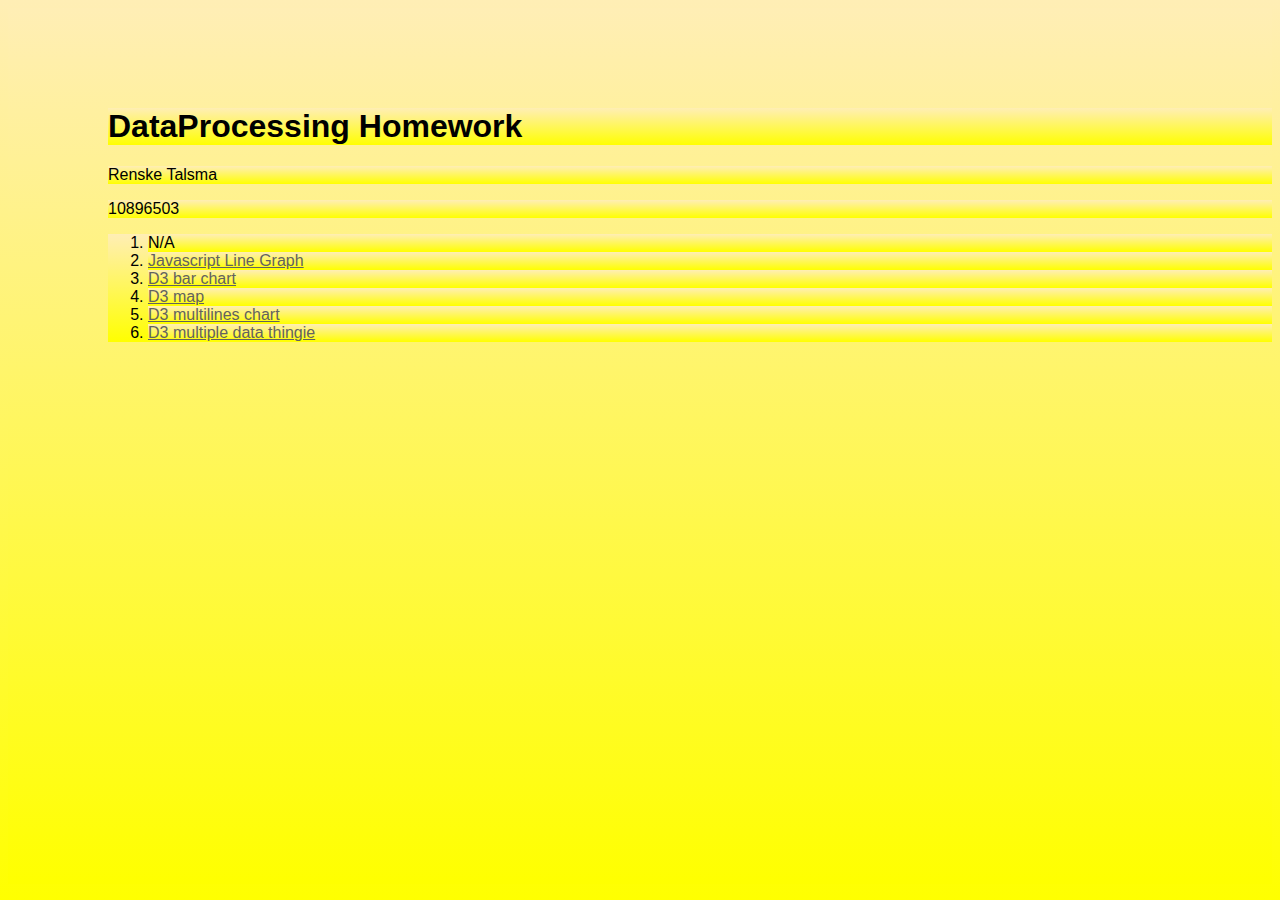
<file: index.html>
<html>
	<style>
	*{
		
		cursor: url(cursor.png), default;
		font-family:"Comic Sans MS", cursive, sans-serif;
	
		background: #ffeeb5; /* For browsers that do not support gradients */
		background: -webkit-linear-gradient(red, yellow); /* For Safari 5.1 to 6.0 */
		background: -o-linear-gradient(red, yellow); /* For Opera 11.1 to 12.0 */
		background: -moz-linear-gradient(red, yellow); /* For Firefox 3.6 to 15 */
		background: linear-gradient(#ffeeb5, yellow); /* Standard syntax */

	}
	a{
		color:#63625f;
	}
	a:hover{
		color:#dba800;
	}
	body{
		padding-left:100px;
		padding-top:100px;
	}
	</style>
	<head>
		<title>DataProcessing</title>
	</head>
	<body>
		<h1>DataProcessing Homework</h1>
		<p>Renske Talsma</p>
		<p>10896503</p>
		<ol>
			<li>N/A</li>
			<li><a href="Homework/week2/index.html">Javascript Line Graph</a></li>
            <li><a href="Homework/week3/barchart.html">D3 bar chart</a></li>
            <li><a href="Homework/week4/map.html">D3 map</a></li>
			<li><a href="Homework/week5/chart.html">D3 multilines chart</a></li>
            <li><a href="Homework/week67/callbackhell.html">D3 multiple data thingie</a></li>
		</ol>
	<body>
</html>
</file>
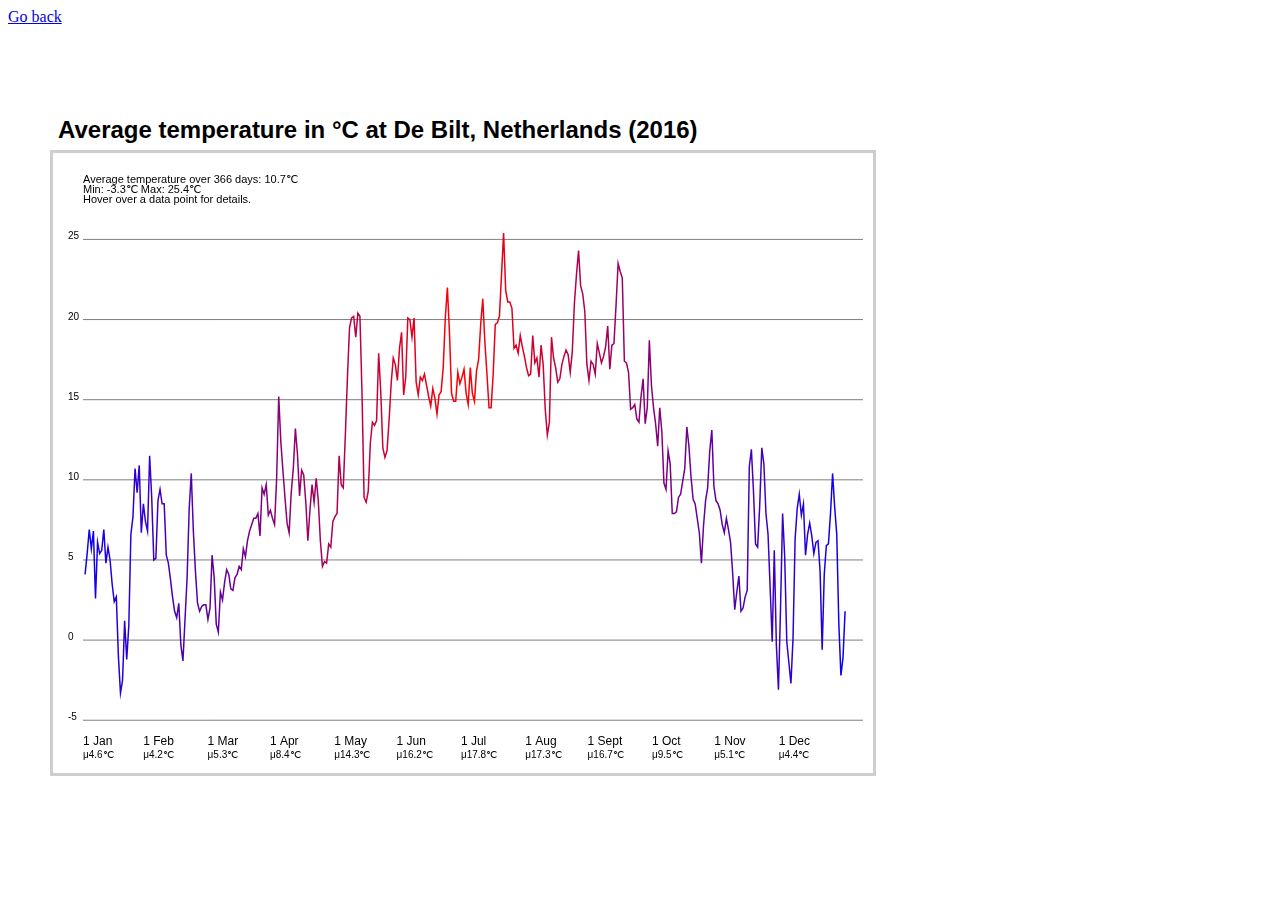
<file: Homework/week2/index.html>
<html>
    <style>
        canvas {
            position: absolute;
            top: 0;
            left: 0;
            margin-top: 150px;
            margin-left: 50px;
            border-style: solid;
            border-color: #cecece;
            padding: 10px;
        }
        h2{
            font-family: "Arial";
            padding-top: 70px;
            margin-bottom: 0px;
            padding-left: 50px;
        }
    </style>
	<head>
		<title>Week 2</title>
		<a href="../../index.html">Go back</a>
	</head>
	<body>
		<h2>Average temperature in &deg;C at De Bilt, Netherlands (2016)</h2>
		<canvas id="mycanvas" width="800" height="600"></canvas>
		<canvas id="interactioncanvas" width="800" height="600"></canvas>
	</body>
	<script src="https://ajax.googleapis.com/ajax/libs/jquery/3.1.1/jquery.min.js"></script>
	<script src="script.js"></script>
</html>
</file>
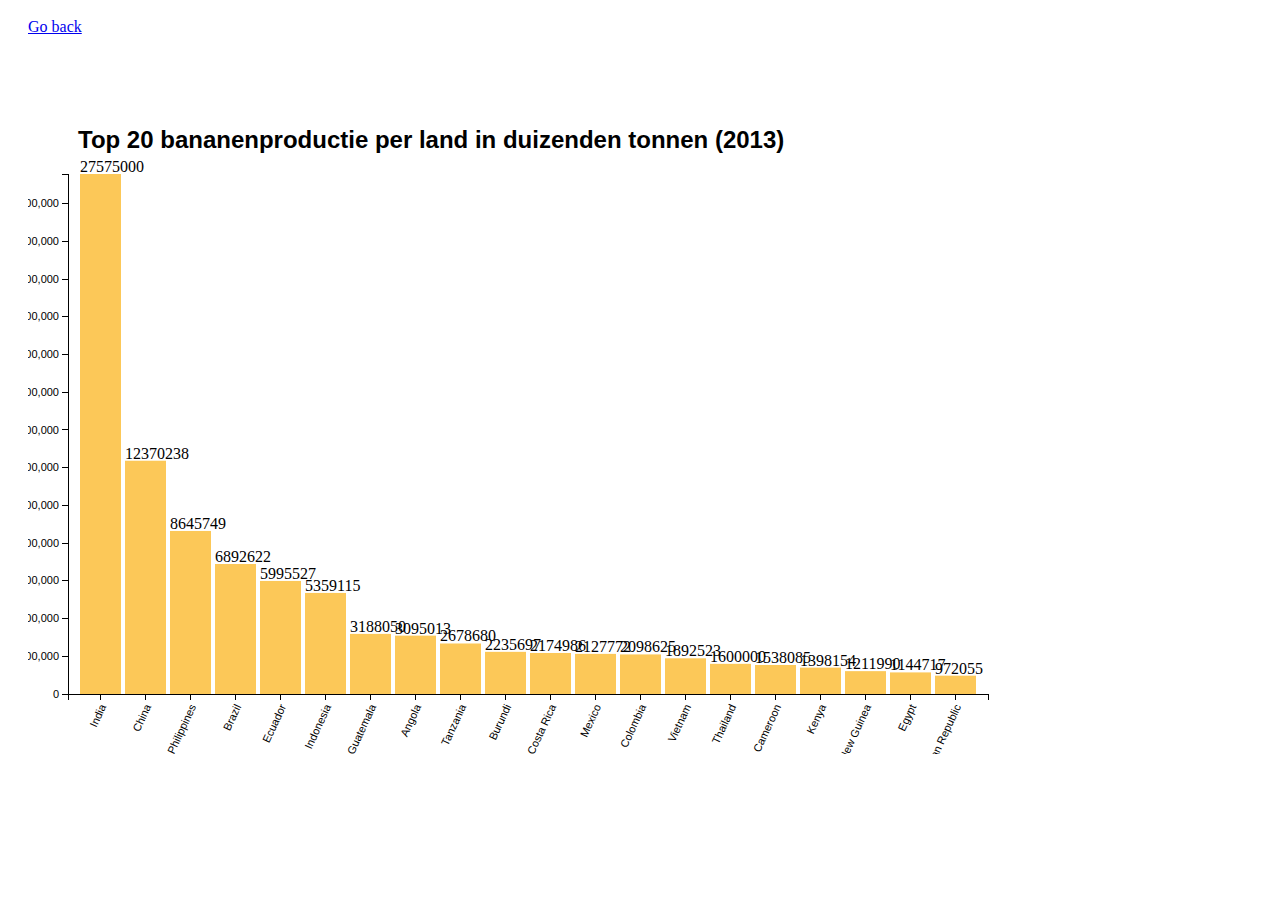
<file: Homework/week3/bananabarchart.html>
<html>
    <head>
        <title>Week 2</title>
        <a href="../../index.html">Go back</a>
        <link rel="stylesheet" href="styles.css">
	</head>
    <body>
        <h2>Top 20 bananenproductie per land in duizenden tonnen (2013)</h2>
        <svg class ="chart"></svg>
        <div class ="footer"> </div>
    </body>
     <script src="https://ajax.googleapis.com/ajax/libs/jquery/3.1.1/jquery.min.js"></script>
    <script src="d3.min.js"></script>
    <script src="script.js"></script>

</html>
</file>
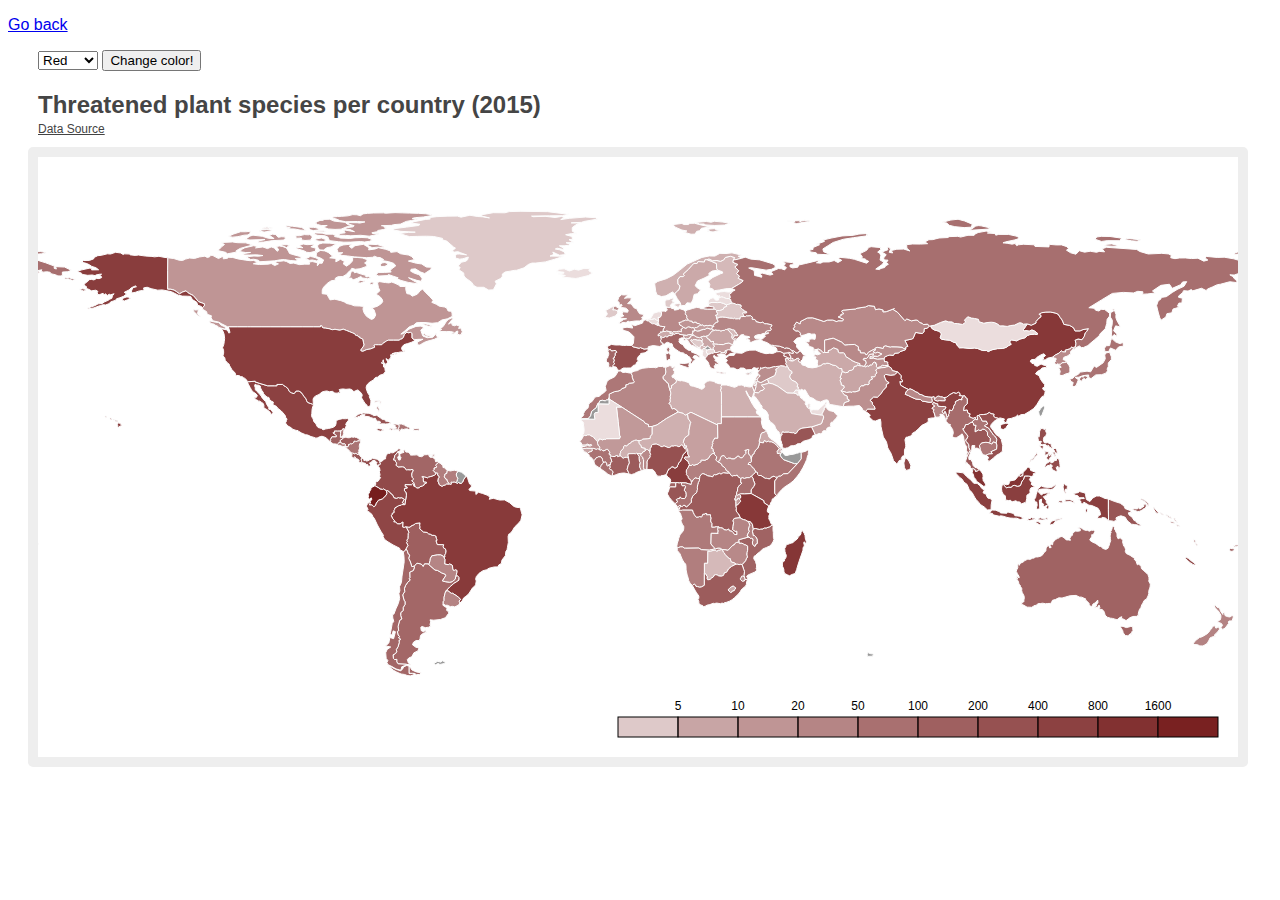
<file: Homework/week4/map.html>
<!-- 
	Renske Talsma 10896503
	A visualization that shows a map with endangered plant species. 
	Data source: http://data.worldbank.org/indicator/EN.HPT.THRD.NO
-->

<!DOCTYPE html>
<html>

    <head>
	
		<title>Week 4</title>
		
		<!-- External scripts and stylesheets. -->
		<link rel="stylesheet" href="styles.css">
		<script src="Libraries/d3.min.js"></script>
		<script src="https://ajax.googleapis.com/ajax/libs/jquery/3.1.1/jquery.min.js"></script>
		<script src="Libraries/topojson.min.js"></script>
		<script src="Libraries/datamaps.world.min.js"></script>
		<script src="Libraries/legend.js"></script>
		<script src="map.js"></script>
		
	</head>
    
	<body>
	
		<!-- Link back to github pages. -->
		<a href="../../index.html"><p>Go back</p></a>
		
		<!-- Selection menu for colors. -->
		<select id="colorChoice">
			<option value="red">Red</option>
			<option value="green">Green</option>
			<option value="blue">Blue</option>
		</select>
		<input type="button" value="Change color!" onclick="setColor()">
         
		<!-- Container div for the map and source. -->		
		<div id="container" style="position: absolute; width: 1200px; height: 600px;">
			<h2 id="title">Threatened plant species per country (2015)</h2>
			<a id="datasource" href="http://data.worldbank.org/indicator/EN.HPT.THRD.NO"> Data Source</a>
		</div>
		
    </body>
</html>

<!--

	The mouseover events in this map are rather simple, they only show the name of the country and the amount of threatened plants.
	As my dataset did not contain more data than that there is not much more to show. =( The mouseover also triggers a change of the stroke
	and color of the counry being hovered over, so that it should be clear which one it is. The big stroke helps show which country is selected
	even in the event of someone not being able to distinguish the mouseover color from the natural colors. 
	
	In addition there is an option to change the color as well, so if someone would have a hard time distinguishing various shades of red they
	could use this drop down menu to change the color to blue or green. The map only shows colors in the same hue, and are made in such 
	a way that they also should look decent in black and white/grayscale. This should help colorblind people to read the map better, because
	the contrast between light and dark is preserved, even when the color itself cannot be accurately seen.
	
	The saturation is not too bright, the colors are a bit muted, this is	more pleasant on the eye for larger areas like they appear on a map.
	
-->
</file>
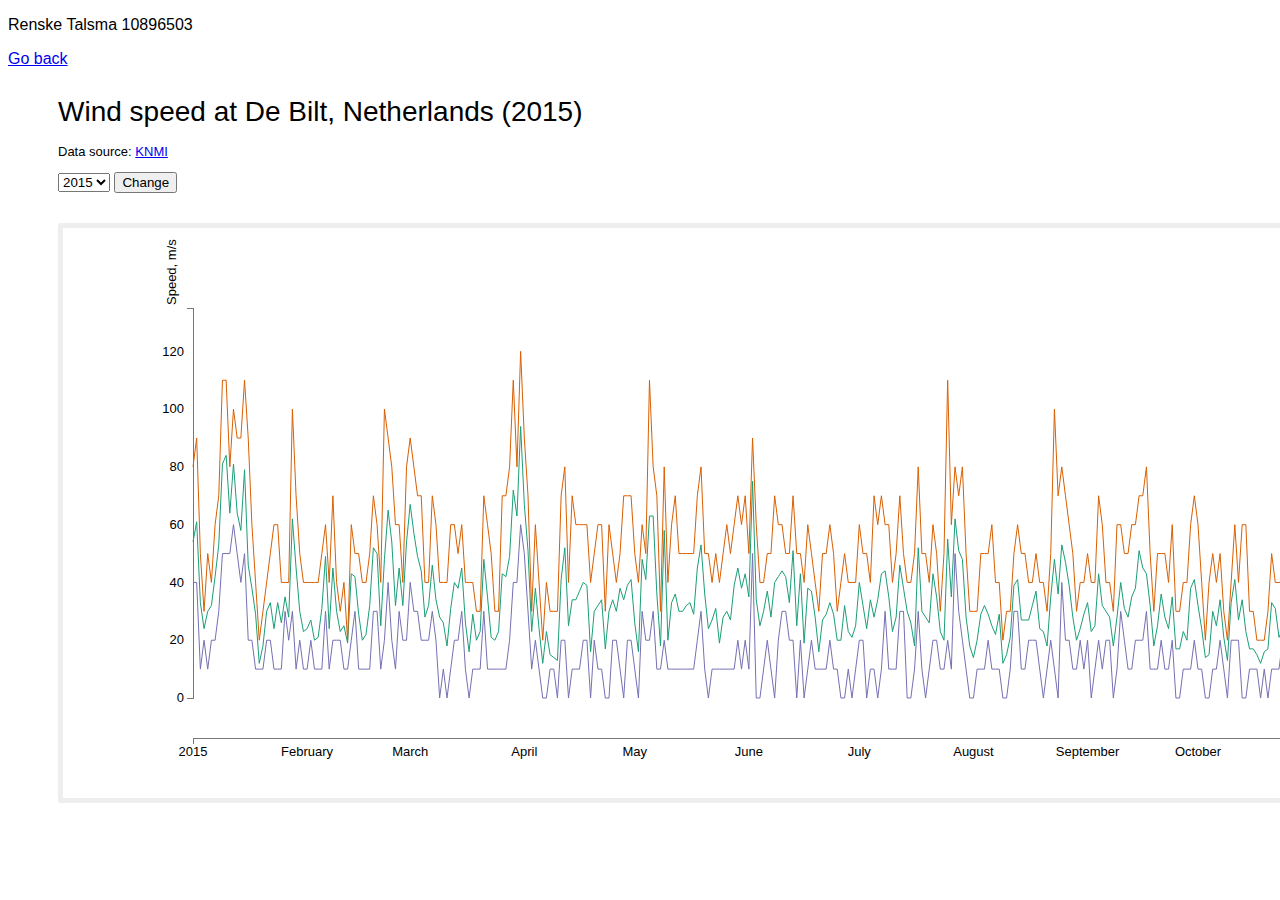
<file: Homework/week5/chart.html>
<!-- 
	Renske Talsma 10896503
	Data source: http://projects.knmi.nl/klimatologie/daggegevens/selectie.cgi
-->

<!DOCTYPE html>
<html>

    <head>
		<title>Week 5</title>
		<!-- External scripts and stylesheets. -->
		<link rel="stylesheet" href="styles.css">
		<script src="Libraries/d3.min.js"></script>
		<script src="https://ajax.googleapis.com/ajax/libs/jquery/3.1.1/jquery.min.js"></script>
		<script src="Libraries/legend.js"></script>
        <script src="Libraries/queue.v1.min.js"></script>
		<script src="chart.js"></script>	
	</head>
	<body>
		<!-- Link back to github pages. -->
        <p>Renske Talsma 10896503</p>
		<a href="../../index.html"><p>Go back</p></a>

		<!-- Container. -->
		<div class="container">
            <div class="charttop">
            
                <!-- Title. -->
                <p class ="title" id="charttitle"><p> 
                <p class = "subtitle">Data source: <a href="http://projects.knmi.nl/klimatologie/daggegevens/selectie.cgi">KNMI</a></p>
                
                <!-- Selection menu for the year. -->
                <select id="yearChoice">
                    <option value="2015">2015</option>
                    <option value="2016">2016</option>
                </select>
                <input type="button" value="Change" onclick="setData()">
            </div>
		</div>
    </body>
</html>
</file>
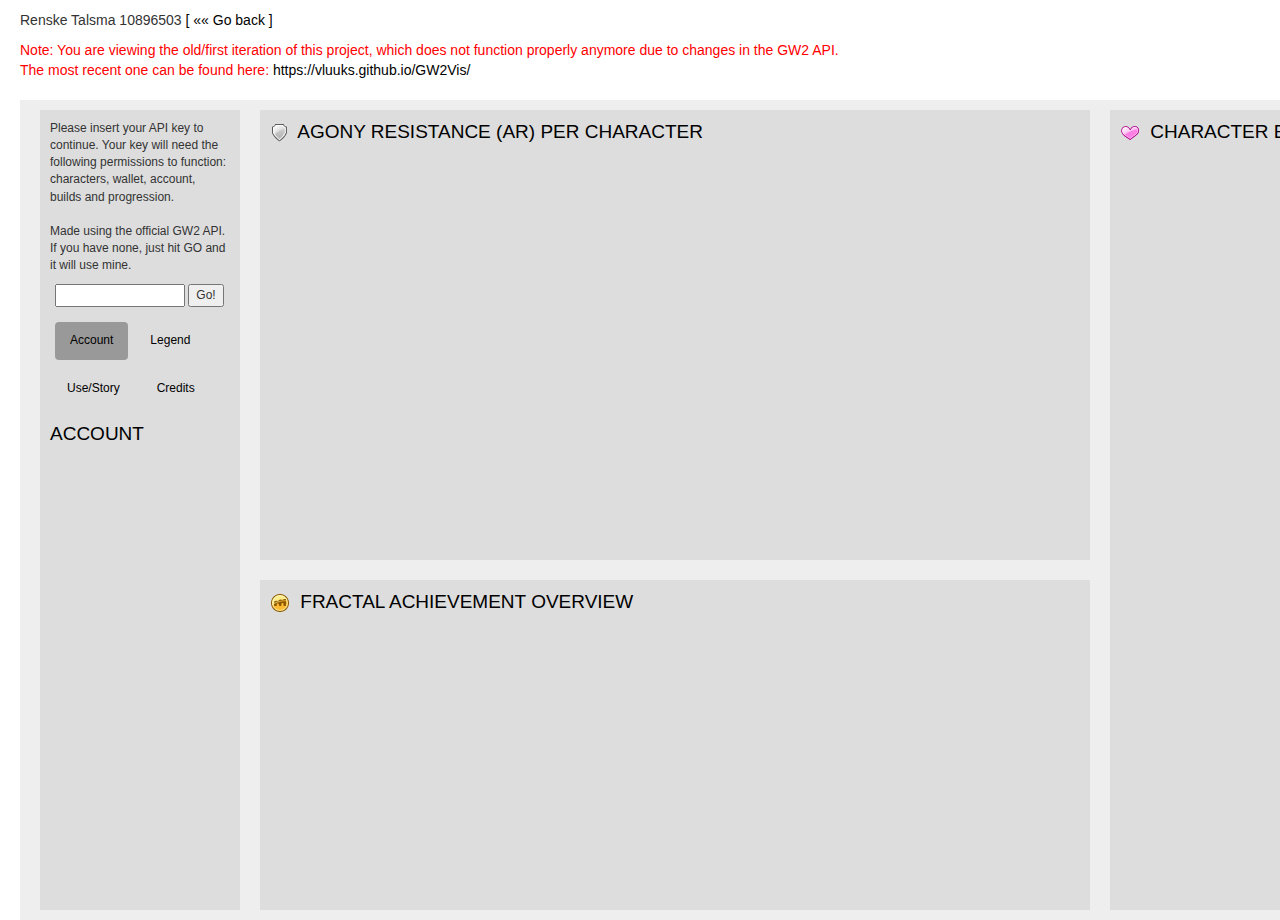
<file: Homework/week67/callbackhell.html>
<!-- 
	Renske Talsma 10896503
    
	Webpage that visualizes character gear and infusions (agony resist) based on the supplied API key.
    Data is obtained using the offical Guild Wars 2 API. For more information consult https://wiki.guildwars2.com/wiki/API:Main
    
-->

<!DOCTYPE html>
<html>

    <head>
	
		<title>Week 6 and 7</title>
		<meta charset="utf-8">
		
		<!-- External scripts and stylesheets. -->
		<link rel="stylesheet" href="Libraries/bootstrap-3.3.7-dist/css/bootstrap.min.css">
		<link rel="stylesheet" href="styles.css">
		<script src="Libraries/d3.min.js"></script>
		<script src="https://ajax.googleapis.com/ajax/libs/jquery/3.1.1/jquery.min.js"></script>
		<script src="Libraries/bootstrap-3.3.7-dist/js/bootstrap.min.js"></script>
		<script src="Libraries/legend.js"></script>
        <script src="Libraries/queue.v1.min.js"></script>
		<script src="Libraries/d3.tip.v0.6.3.js"></script>
		<script src="whatever.js"></script>
		
	</head>
    
	<body>
	
		<!-- Link back to github pages. -->
        <p>Renske Talsma 10896503 <a href="../../index.html">[ «« Go back ]</a></p>
		<p style="color: red">Note: You are viewing the old/first iteration of this project, which does not function properly anymore due to changes in the GW2 API. 
		<br>The most recent one can be found here: <a href="https://vluuks.github.io/GW2Vis/">https://vluuks.github.io/GW2Vis/</a></p>
		
		<!-- Error message span. -->
		<span class="error" id="error"></span>
		
		<!-- Divs that contain the actual content. -->
		<div id= "wrapperdiv">
        
            <!-- Sidebar. -->
			<div id="sidebar">
				<p>
						Please insert your API key to continue. 
						Your key will need the following permissions to function: characters, wallet, account, builds and progression.<br><br>
						Made using the official GW2 API. 
						If you have none, just hit GO and it will use mine.</p>
				
				<input type="text" id="apiKey" value="">
				<button onclick="getUserApi()">Go!</button> 
	
				<!-- Bootstrap part with 4 toggles. -->
				<div class = "bootstrap">
					<ul class="nav nav-pills">
						<li class="active navcolor"><a data-toggle="tab" href="#home">Account</a></li>
						<li class="navcolor"><a data-toggle="tab" href="#menu1">Legend</a></li>
						<li class="navcolor"><a data-toggle="tab" href="#menu2">Use/Story</a></li>
						<li class="navcolor"><a data-toggle="tab" href="#menu3">Credits</a></li>
					</ul>
					
					<!-- Bootstrap tab contents. -->
					<div class="tab-content">
					
					<!-- Account info. -->
						<div id="home" class="tab-pane fade in active">
							<h2>Account</h2>
								<div id="accountdiv">
									<img id="accountloading" src="Static/spinner.gif" alt="Loading...">
									<ul id="account">
										<li id="accountName"><img class="listimg" src="Static/accountname.png" alt="Account Name"><p class="accinfo" id="accname">account name</p></li>
										<li id="characterAmount"><img class="listimg" src="Static/charactersamount.png" alt="Characters"><p class="accinfo" id="chars">characters</p></li>
										<li id="accountAge"><img class="listimg" src="Static/accountage.png" alt="Age"><p class="accinfo" id="accage">account age</p></li>
										<li id="fractalLevel"><img class="listimg" src="Static/fractallevel.png" alt="Account Name"><p class="accinfo" id="fraclevel">frac level</p></li>
									</ul>
								</div>
						</div>
						
						<!-- Legend. -->
						<div id="menu1" class="tab-pane fade">
							<h2>Legend</h2>
							<img src="Static/legend.png" alt="legend">
						</div>
						
						<!-- Usage. -->
						<div id="menu2" class="tab-pane fade">
							<h2>Story and Usage</h2>
							<p>
								USAGE:
								Once the API key is entered and all permissions are there, the visualisation will render a bar chart, this bar chart shows an overview of all characters and their respective agony resist. Below the barchart is a visualisation of all regular fractal achievements, showing the completed ones in green and the incomplete ones in grey. When a character in the barchart is clicked, a sunburst showing their gear will be rendered. The colors of the partitions indicate the rarity.
								Be careful not to refresh too often per minute, as some things are cached but not all of them due to the live nature of the API. The API allows a maximum of 600 requests per minute, so normal usage should be fine. =) 
								<br> <br>
								STORY:
								This visualisation shows an overview of information about Fractals of the Mists in Guild Wars 2. Fractals are a series of mini-dungeons with increasing difficulty (there are 100 total). To stay alive on higher levels, you need agony resistance, which can generally only be slotted in ascended gear (pink quality or higher) with a few exceptions. The visualisation has 3 parts, the barchart gives an overview of each character with their respective agony resist. The bar chart is clickable and upon clicking on a character a sunburst will be generated, showing an overview of the gear on that character, giving insight in how much of their gear is of what quality and where there could be improvements. Especially for people with quite some characters, this can prove practical, as reviewing all of this in game separately by logging in each character and inspecing their gear can be tedious, especially if one just wants to quickly remember which characters are equipped to deal with agony resist. The third part does not actually visualize character data but rather account data and gives an overview of all fractals, indicating whether the user has completed the fractal on this level or not. Thus the total visualisation gives a good overview of everything that is important regarding fractals.
								<br><br>
									With the sunburst, the visualization makes use of the details-on-demand strategy, providing extra information about a character should the user wish to have it. Also there is a consistent layout of the page, even though there can be different kinds of data visualized, the general layout of the page does not change. The order is slightly dictated in the sense that the bar graph will always render first, thus there is no fully free exploration. After wards though the user is free to select the character they want to browse the data, or to swap between the tabs on the left. This way of presenting data slightly matches the martini glass structure. In this sense the visualisation would fit the genre of the "partitioned poster" most, probably.
							</p>
						</div>
						
						<!-- Story. -->
						<div id="menu3" class="tab-pane fade">
							<h2>Credits</h2>
							<div id="pie">
								<p>Veel dank aan stackoverflow. En natuurlijk de absoluut geweldige docenten van dit vak wauw, hoe kan je die vergeten?? Zo veel toewijding enzo. Zie js file voor uitgebreide credits. Dit is een monchou taart!</p>
								<img src="Static/monchou.png" alt="monchou">
							</div>
						</div>
					</div>	
				</div>
			</div>
			
            <!-- Barchart. -->
			<div id="barchartpart">
                <h2 class="divtitle"><img class="listimg" src="Static/agonyresistance.png" alt="AR"> Agony Resistance (AR) per character</h2>
                <img id="barchartloading" src="Static/spinner.gif" alt="Loading...">
            </div>
            
            <!-- Achievements. -->
			<div id="achievementpart">
                <h2 class="divtitle"><img class="listimg" src="Static/achievements.png" alt="Achievements"> Fractal Achievement overview</h2>
                <img id="achievementloading" src="Static/spinner.gif" alt="Loading...">
            </div>
            
            <!-- Sunburst. -->
			<div id ="piechartpart">
                <h2 class="divtitle"><img class="listimg" src="Static/character.png" alt="Character Gear"> Character Equipment</h2>
                <img id="sunburstloading" src="Static/spinner.gif" alt="Loading...">
                <div id= "sunburstinnerwrapper">
                    <p id="sunburstwait">Select a character from the bar chart to see their gear.</p>
                    <div id="sunburstextra"></div>
                </div>	
            </div>
		</div>	
    </body>
</html>
</file>
<file: Homework/week3/styles.css>
body{
    padding-top:10px;
    padding-left:20px;
}
h2{
    font-family: "Arial";
    padding-top: 70px;
    margin-bottom: 0px;
    padding-left: 50px;
}
.axis text {
  font: 11px sans-serif;
}
.d3-tip {
  line-height: 1;
  font-family: "Arial";
  padding: 12px;
  background: rgba(0, 0, 0, 0.8);
  color: #ffffff;
  border-radius: 2px;
}

.axis path,
.axis line {
  fill: none;
  stroke: #000;
  shape-rendering: crispEdges;
}
.legend{
    font-family: "Arial";
    font-size: 11px;
}
</file>
<file: Homework/week4/styles.css>
body{
	font-family: "Arial";
}
#datasource{
	color: #434343;
	font-size: 12px;
	padding-left: 30px;
}
#title{
	padding-top: 20px;
	padding-left: 30px;
	font-size: 24px;	
	margin: 0 auto;
	color: #454545;
}
#colorChoice{
    margin-left:30px;
}
.datamap{
	margin-left: 20px;
	margin-top: 10px;
	border: 10px;
	border-style: solid;
	border-color: #EEEEEE;
    border-radius: 5px;
}
.hoverinfo{
	font-family: "Arial";
	color: #434343;
}
.mutLegendGroupText{
	font-size: 12px;	
}
</file>
<file: Homework/week5/styles.css>
body{
    font-family: "Arial";
}
.axis path{
    fill: none;
    stroke: #777;
    shape-rendering: crispEdges;
}
.axis text{
    font-size: 13px;
}

.legend{
    font-size: 13px; 
}
.title{
        font-size: 28px; 
        margin-bottom: 0;
}
.subtitle{
        margin-top: 0;
        font-size: 13px; 
}
.charttop{
    padding-left: 50px;
    padding-bottom: 20px;
}
.linechart{
    margin-left: 50px;
    margin-right: 10px;
	margin-top: 10px;
    padding-bottom: 20px;
	border: 5px;
	border-style: solid;
	border-color: #EEEEEE;
    border-radius: 2px;
}
.mouse-per-line{
	font-size: 13px; 
}
</file>
<file: Homework/week67/styles.css>
body{
    padding-top: 10px;
    padding-left: 20px;
	font-family: "Arial";
}
h2{
    font-family: "Arial";
    margin-bottom: 10px;
	margin-top: 2px;
	font-size: 19px;
	text-transform: uppercase;
	color: #000000;
}
#apiKey{
	width: 130px !important;
	margin-left: 5px;
}
#wrapperdiv{
	width: 1730px;
	margin-top: 20px;
	background-color: #EEEEEE;
}
#sidebar{
	width: 200px;
	height: 800px;
	display: inline-block;
	padding: 10px;
	background-color: #DDDDDD;
	font-size: 12px;
	margin: 10px;
	margin-left: 20px;
	margin-bottom: 10px;
	float: left;
}
#account{
	padding: 10px;
	margin: 0px;
	
}
#barchartpart{
	width: 830px;
	height: 450px;
	display: inline-block;
	float: left;
	padding: 10px;
	background-color: #DDDDDD;
	margin: 10px;
}
#piechartpart{
	width: 620px;
	height: 800px;
	margin: 10px;
	display: inline-block;
	padding: 10px;
	background-color: #DDDDDD;
}
#achievementpart{
	width: 830px;
	height: 330px;
	display: inline-block;
	padding: 10px;
	background-color: #DDDDDD;
	margin: 10px;
	float: left;
	float: top;
}
#sunburstinnerwrapper{
    width: 600px;
	height: 120px;
}
#error{
	margin-bottom: 20px;
	padding: 10px;
	color: #D8000C;
	background-color: #FFBABA;
}
#menu2{
	overflow-y: scroll;
	height: 510px;
}
.axis text{
  font: 12px "Arial";
}
.axis path,
.axis line{
  fill: none;
  stroke: #000;
  shape-rendering: crispEdges;
}
.legend{
    font-family: "Arial";
    font-size: 11px;
}
.bar:hover{
  fill: "steelblue";
}
.accountdiv{
    padding: 0;
    margin: 0;
}
.accinfo{
    margin: 0;
}
.charname{
    font-size: 20px;
    margin: 0;
}
.charprofession{
    font-size: 20px;
    margin: 0;
}
.charage{
    margin: 0;
}
.accinfo{
    font-size: 14px;
}
.sunbursttext{
    margin: 0 auto;
	font-size: 12px;
}
.tooltip{
  position: absolute;
  text-align: left;
  width: auto;
  height: auto;
  padding: 8px;
  font: 12px Arial;
  background: #555555;
  border: #777777 1px solid;
  border-radius: 0px;
  pointer-events: none;
  color: white;
}
.menulist{
	list-style-type: none;
    margin: 0;
    padding: 0;
}
.nav{
	padding-top: 10px;
	padding-bottom: 10px;
}
.nav-pills > li.active > a, .nav-pills > li.active > a:hover, .nav-pills > li.active > a:focus {
    color: black;
    background-color: #999999;
}
a{
	color: black;
}
ul{
    list-style-type: none;
}
div ul li{
    margin: 5px;
}    
img{
    vertical-align: middle;
	padding-right: 5px;
}
div ul li p{
    display: inline-block;
    vertical-align: middle;
}
path{
    stroke: #DDDDDD;
}
</file>
